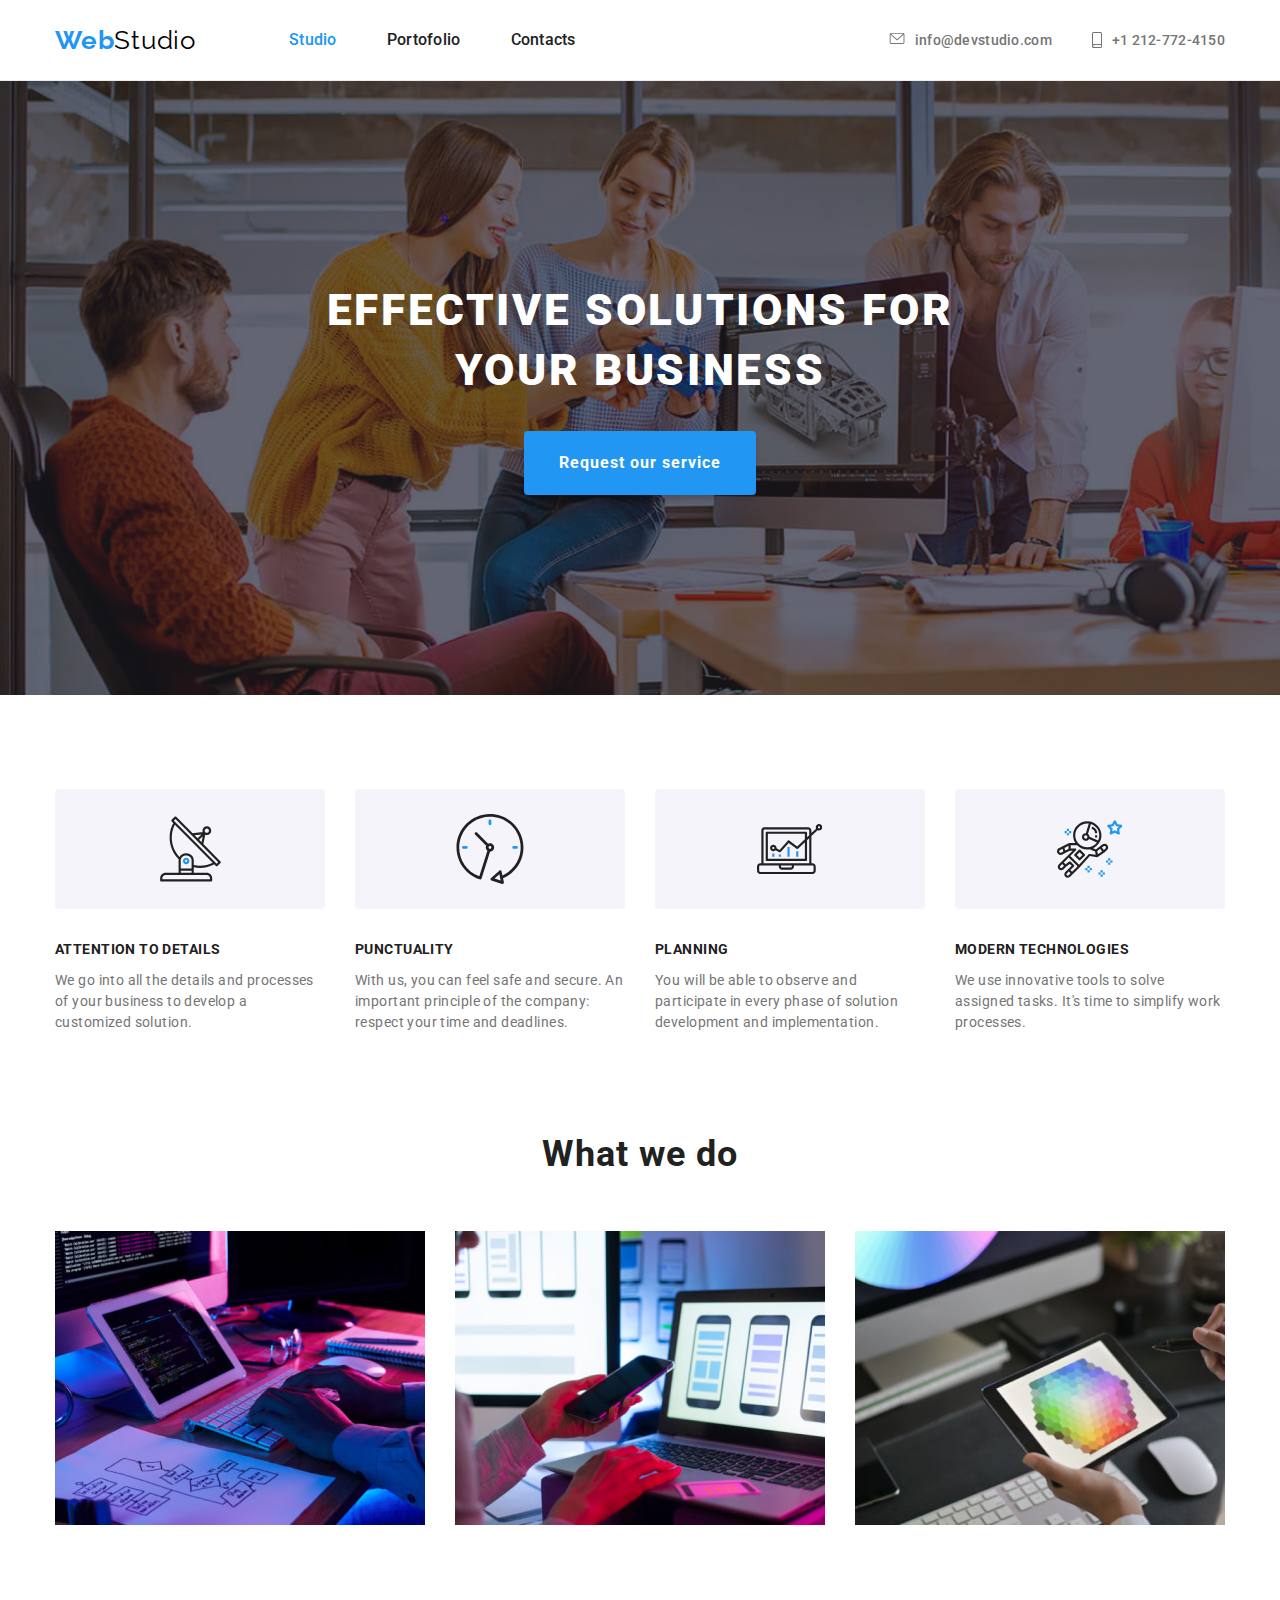
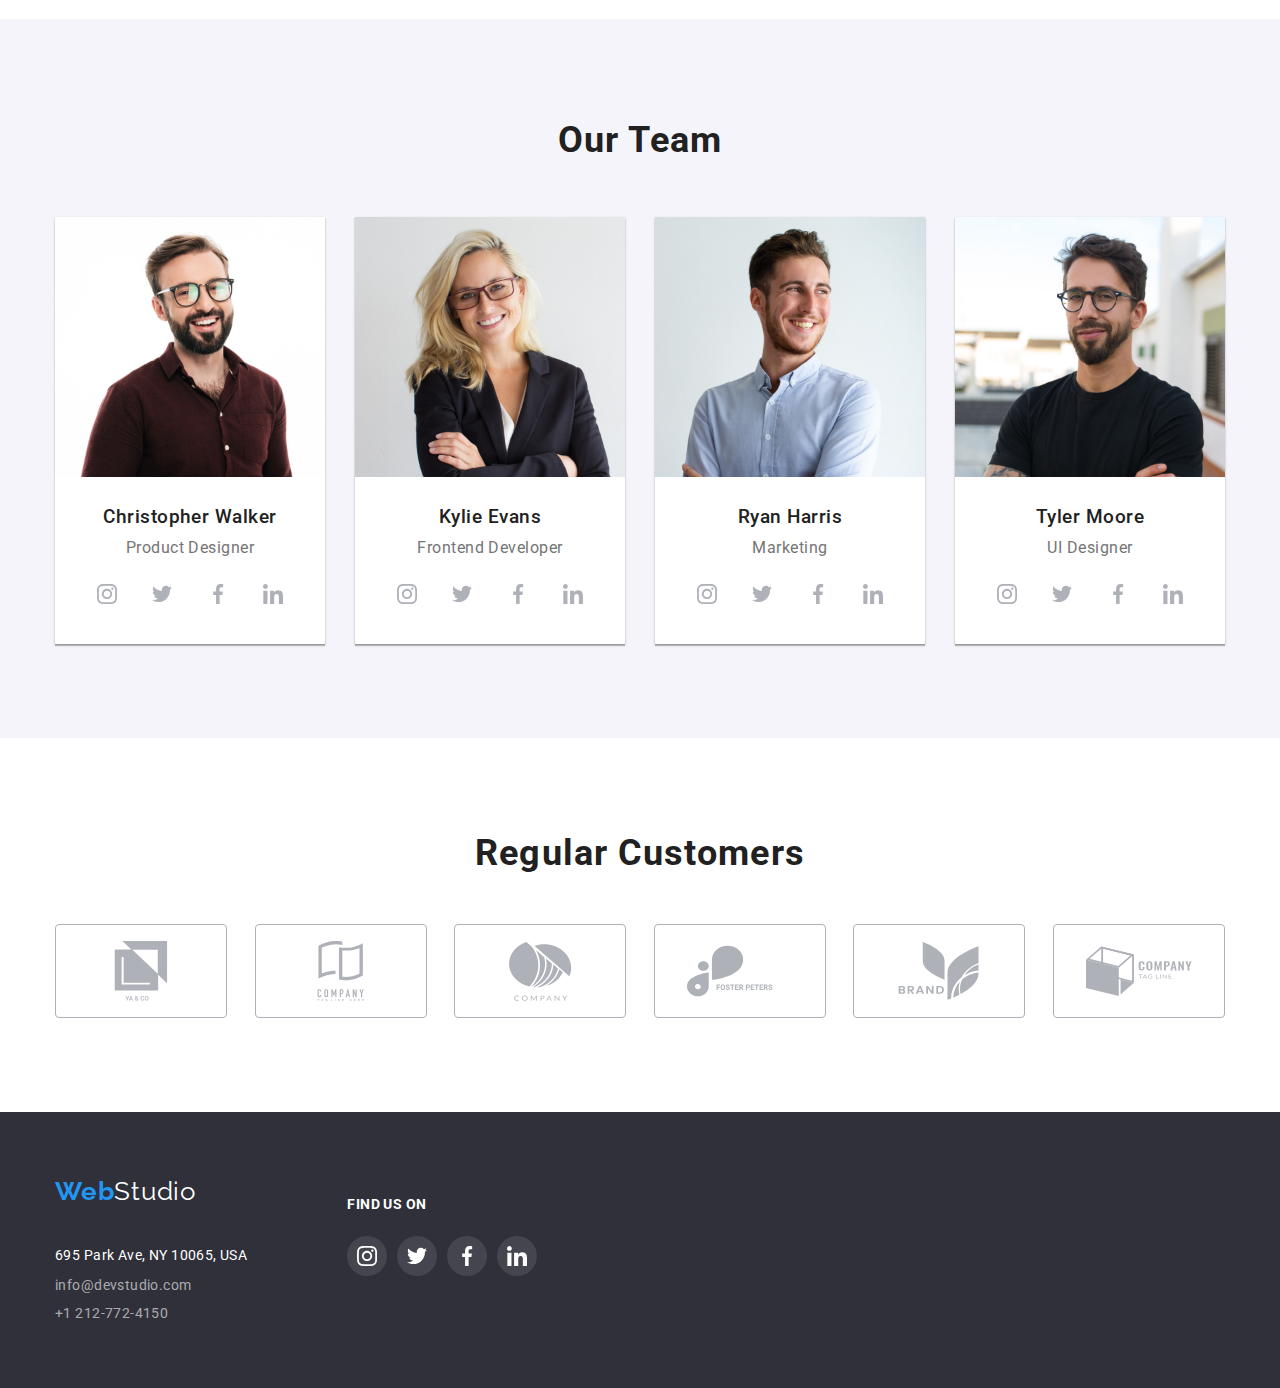
<file: index.html>
<!DOCTYPE html>
<html lang="en">
  <head>
    <meta charset="UTF-8" />
    <meta name="viewport" content="width=device-width, initial-scale=1.0" />
    <title>WebStudio</title>
    <link rel="preconnect" href="https://fonts.googleapis.com" />
    <link rel="preconnect" href="https://fonts.gstatic.com" crossorigin />
    <link
      href="https://fonts.googleapis.com/css2?family=Raleway:wght@700&family=Roboto:wght@400;500;700;900&display=swap"
      rel="stylesheet"
    />
    <link rel="stylesheet" href="css/reset.css" />
    <link rel="stylesheet" href="css/styles.css" />
  </head>
  <body>
    <header class="global-header">
      <div class="container header-container">
        <a href="index.html"
          ><span class="logo-web">Web</span
          ><span class="logo-studio">Studio</span></a
        >
        <nav>
          <ul class="nav">
            <li><a class="current links" href="index.html">Studio</a></li>
            <li><a class="links" href="portfolio.html">Portofolio</a></li>
            <li><a class="links" href="#">Contacts</a></li>
          </ul>
        </nav>

        <ul class="header-info">
          <li>
            <a class="links" href="mailto:info@devstudio.com">
              <svg class="header-icon" width="16" height="12">
                <use href="./images/icons.svg#icon-envelope"></use>
              </svg>
              <span>info@devstudio.com</span>
            </a>
          </li>
          <li>
            <a class="links" href="tel:+1-212-772-4150">
              <svg class="header-icon" width="10" height="16">
                <use href="./images/icons.svg#icon-smartphone"></use>
              </svg>
              <span>+1 212-772-4150</span>
            </a>
          </li>
        </ul>
      </div>
    </header>

    <main>
      <!-- Title section -->
      <section class="hero-section hero-section1 section">
        <div class="container">
          <h1 id="title">
            <span>EFFECTIVE SOLUTIONS FOR</span> <br />
            <span>YOUR BUSINESS</span>
          </h1>
          <button type="button" class="h1-button">Request our service</button>
        </div>
      </section>

      <!-- What we do section -->
      <section class="section">
        <div class="container">
          <ul class="section-list">
            <li class="section-list-item">
              <div class="wwdsection-icons">
                <svg class="wwdsection-icon" width="65" height="70">
                  <use href="./images/icons.svg#icon-antenna1"></use>
                </svg>
              </div>
              <h3>ATTENTION TO DETAILS</h3>
              <p>
                We go into all the details and processes of your business to
                develop a customized solution.
              </p>
            </li>

            <li class="section-list-item">
              <div class="wwdsection-icons">
                <svg class="wwdsection-icon" width="70" height="70">
                  <use href="./images/icons.svg#icon-clock1"></use>
                </svg>
              </div>
              <h3>PUNCTUALITY</h3>
              <p>
                With us, you can feel safe and secure. An important principle of
                the company: respect your time and deadlines.
              </p>
            </li>

            <li class="section-list-item">
              <div class="wwdsection-icons">
                <svg class="wwdsection-icon" width="65.32" height="70">
                  <use href="./images/icons.svg#icon-diagram1"></use>
                </svg>
              </div>
              <h3>PLANNING</h3>
              <p>
                You will be able to observe and participate in every phase of
                solution development and implementation.
              </p>
            </li>

            <li class="section-list-item">
              <div class="wwdsection-icons">
                <svg class="wwdsection-icon" width="65.32" height="70">
                  <use href="./images/icons.svg#icon-astronaut"></use>
                </svg>
              </div>
              <h3>MODERN TECHNOLOGIES</h3>
              <p>
                We use innovative tools to solve assigned tasks. It's time to
                simplify work processes.
              </p>
            </li>
          </ul>

          <h2 class="section-title">What we do</h2>

          <ul class="image-list">
            <li>
              <img src="./images/typing-image.jpg" alt="Writing code" />
            </li>

            <li>
              <img src="./images/phone-image.jpg" alt="Phone layout images" />
            </li>

            <li>
              <img src="./images/colors-image.jpg" alt="Choosing colors" />
            </li>
          </ul>
        </div>
      </section>

      <!-- Our team section -->
      <section class="team-section section">
        <div class="container">
          <h2>Our Team</h2>
          <ul class="team-cards">
            <li class="card">
              <img
                src="./images/Christoper.jpg"
                alt="Portrait of Christoper"
                width="270"
                height="260"
              />
              <div class="card-info">
                <h3 class="team-h3">Christopher Walker</h3>
                <p>Product Designer</p>
                <ul class="card-icons">
                  <li class="card-icon">
                    <a href="https://instagram.com">
                      <svg class="social-media-logo" width="40" height="40">
                        <use
                          href="./images/icons.svg#icon-instagram"
                          width="20"
                          height="20"
                          x="10"
                          y="10"
                        ></use>
                      </svg>
                    </a>
                  </li>

                  <li class="card-icon">
                    <a href="https://x.com">
                      <svg class="social-media-logo" width="40" height="40">
                        <use
                          href="./images/icons.svg#icon-twitter"
                          width="20"
                          height="20"
                          x="10"
                          y="10"
                        ></use>
                      </svg>
                    </a>
                  </li>

                  <li class="card-icon">
                    <a href="https://facebook.com">
                      <svg class="social-media-logo" width="40" height="40">
                        <use
                          href="./images/icons.svg#icon-facebook"
                          width="20"
                          height="20"
                          x="10"
                          y="10"
                        ></use>
                      </svg>
                    </a>
                  </li>

                  <li class="card-icon">
                    <a href="https://linkedin.com">
                      <svg class="social-media-logo" width="40" height="40">
                        <use
                          href="./images/icons.svg#icon-linkedin"
                          width="20"
                          height="20"
                          x="10"
                          y="10"
                        ></use>
                      </svg>
                    </a>
                  </li>
                </ul>
              </div>
            </li>

            <li class="card">
              <img
                src="./images/Kylie.jpg"
                alt="Portrait of Kylie"
                width="270"
                height="260"
              />
              <div class="card-info">
                <h3 class="team-h3">Kylie Evans</h3>
                <p>Frontend Developer</p>
                <ul class="card-icons">
                  <li class="card-icon">
                    <a href="https://instagram.com">
                      <svg class="social-media-logo" width="40" height="40">
                        <use
                          href="./images/icons.svg#icon-instagram"
                          width="20"
                          height="20"
                          x="10"
                          y="10"
                        ></use>
                      </svg>
                    </a>
                  </li>

                  <li class="card-icon">
                    <a href="https://x.com">
                      <svg class="social-media-logo" width="40" height="40">
                        <use
                          href="./images/icons.svg#icon-twitter"
                          width="20"
                          height="20"
                          x="10"
                          y="10"
                        ></use>
                      </svg>
                    </a>
                  </li>

                  <li class="card-icon">
                    <a href="https://facebook.com">
                      <svg class="social-media-logo" width="40" height="40">
                        <use
                          href="./images/icons.svg#icon-facebook"
                          width="20"
                          height="20"
                          x="10"
                          y="10"
                        ></use>
                      </svg>
                    </a>
                  </li>

                  <li class="card-icon">
                    <a href="https://linkedin.com">
                      <svg class="social-media-logo" width="40" height="40">
                        <use
                          href="./images/icons.svg#icon-linkedin"
                          width="20"
                          height="20"
                          x="10"
                          y="10"
                        ></use>
                      </svg>
                    </a>
                  </li>
                </ul>
              </div>
            </li>

            <li class="card">
              <img
                src="./images/Ryan.jpg"
                alt="Portrait of Ryan"
                width="270"
                height="260"
              />
              <div class="card-info">
                <h3 class="team-h3">Ryan Harris</h3>
                <p>Marketing</p>
                <ul class="card-icons">
                  <li class="card-icon">
                    <a href="https://instagram.com">
                      <svg class="social-media-logo" width="40" height="40">
                        <use
                          href="./images/icons.svg#icon-instagram"
                          width="20"
                          height="20"
                          x="10"
                          y="10"
                        ></use>
                      </svg>
                    </a>
                  </li>

                  <li class="card-icon">
                    <a href="https://x.com">
                      <svg class="social-media-logo" width="40" height="40">
                        <use
                          href="./images/icons.svg#icon-twitter"
                          width="20"
                          height="20"
                          x="10"
                          y="10"
                        ></use>
                      </svg>
                    </a>
                  </li>

                  <li class="card-icon">
                    <a href="https://facebook.com">
                      <svg class="social-media-logo" width="40" height="40">
                        <use
                          href="./images/icons.svg#icon-facebook"
                          width="20"
                          height="20"
                          x="10"
                          y="10"
                        ></use>
                      </svg>
                    </a>
                  </li>

                  <li class="card-icon">
                    <a href="https://linkedin.com">
                      <svg class="social-media-logo" width="40" height="40">
                        <use
                          href="./images/icons.svg#icon-linkedin"
                          width="20"
                          height="20"
                          x="10"
                          y="10"
                        ></use>
                      </svg>
                    </a>
                  </li>
                </ul>
              </div>
            </li>

            <li class="card">
              <img
                src="./images/Tyler.jpg"
                alt="Portrait of Tyler"
                width="270"
                height="260"
              />
              <div class="card-info">
                <h3 class="team-h3">Tyler Moore</h3>
                <p>UI Designer</p>
                <ul class="card-icons">
                  <li class="card-icon">
                    <a href="https://instagram.com">
                      <svg class="social-media-logo" width="40" height="40">
                        <use
                          href="./images/icons.svg#icon-instagram"
                          width="20"
                          height="20"
                          x="10"
                          y="10"
                        ></use>
                      </svg>
                    </a>
                  </li>

                  <li class="card-icon">
                    <a href="https://x.com">
                      <svg class="social-media-logo" width="40" height="40">
                        <use
                          href="./images/icons.svg#icon-twitter"
                          width="20"
                          height="20"
                          x="10"
                          y="10"
                        ></use>
                      </svg>
                    </a>
                  </li>

                  <li class="card-icon">
                    <a href="https://facebook.com">
                      <svg class="social-media-logo" width="40" height="40">
                        <use
                          href="./images/icons.svg#icon-facebook"
                          width="20"
                          height="20"
                          x="10"
                          y="10"
                        ></use>
                      </svg>
                    </a>
                  </li>

                  <li class="card-icon">
                    <a href="https://linkedin.com">
                      <svg class="social-media-logo" width="40" height="40">
                        <use
                          href="./images/icons.svg#icon-linkedin"
                          width="20"
                          height="20"
                          x="10"
                          y="10"
                        ></use>
                      </svg>
                    </a>
                  </li>
                </ul>
              </div>
            </li>
          </ul>
        </div>
      </section>

      <!-- Regular Customers Section -->
      <section class="section customers-section">
        <div class="container">
          <h2>Regular Customers</h2>
          <ul class="customers-list">
            <li class="customers-icons-list">
              <svg class="customers-icon" width="106" height="60">
                <use href="./images/icons.svg#icon-company1"></use>
              </svg>
            </li>

            <li class="customers-icons-list">
              <svg class="customers-icon" width="106" height="60">
                <use href="./images/icons.svg#icon-company2"></use>
              </svg>
            </li>

            <li class="customers-icons-list">
              <svg class="customers-icon" width="106" height="60">
                <use href="./images/icons.svg#icon-company3"></use>
              </svg>
            </li>

            <li class="customers-icons-list">
              <svg class="customers-icon" width="106" height="60">
                <use href="./images/icons.svg#icon-company4"></use>
              </svg>
            </li>

            <li class="customers-icons-list">
              <svg class="customers-icon" width="106" height="60">
                <use href="./images/icons.svg#icon-company5"></use>
              </svg>
            </li>

            <li class="customers-icons-list">
              <svg class="customers-icon" width="106" height="60">
                <use href="./images/icons.svg#icon-company6"></use>
              </svg>
            </li>
          </ul>
        </div>
      </section>
    </main>

    <footer class="footer">
      <div class="container footer-container">
        <div class="footer-info">
          <a href="./index.html"
            ><span class="logo-web-footer">Web</span
            ><span class="logo-studio-footer">Studio</span></a
          >
          <address class="address-footer">
            <p>695 Park Ave, NY 10065, USA</p>
            <br />
            <a href="mailto:info@devstudio.com">info@devstudio.com</a> <br />
            <a href="tel:+1212-772-4150">+1 212-772-4150</a>
          </address>
        </div>

        <div class="footer-media-links">
          <span class="footer-text">find us on</span>
          <ul class="footer-icons">
            <li class="footer-icon">
              <a href="https://instagram.com">
                <svg class="footer-social-media-logo" width="40" height="40">
                  <use
                    href="./images/icons.svg#icon-instagram"
                    width="20"
                    height="20"
                    x="10"
                    y="10"
                  ></use>
                </svg>
              </a>
            </li>

            <li class="footer-icon">
              <a href="https://x.com">
                <svg class="footer-social-media-logo" width="40" height="40">
                  <use
                    href="./images/icons.svg#icon-twitter"
                    width="20"
                    height="20"
                    x="10"
                    y="10"
                  ></use>
                </svg>
              </a>
            </li>

            <li class="footer-icon">
              <a href="https://facebook.com">
                <svg class="footer-social-media-logo" width="40" height="40">
                  <use
                    href="./images/icons.svg#icon-facebook"
                    width="20"
                    height="20"
                    x="10"
                    y="10"
                  ></use>
                </svg>
              </a>
            </li>

            <li class="footer-icon">
              <a href="https://linkedin.com">
                <svg class="footer-social-media-logo" width="40" height="40">
                  <use
                    href="./images/icons.svg#icon-linkedin"
                    width="20"
                    height="20"
                    x="10"
                    y="10"
                  ></use>
                </svg>
              </a>
            </li>
          </ul>
        </div>
      </div>
    </footer>
  </body>
</html>
</file>
<file: css/styles.css>
:root {
	--blue: #2196F3 ;
	--heading-black: #212121;
	--grey:#757575;
	--filter-grey: #F5F4FA;
	--icon-grey-color: #AFB1B8;
	--hover-white: #ffffff;

}
* {
	margin: 0;
	padding: 0;
}
ul {
	list-style: none;
}

a {
	text-decoration: none;
}

body {
	font-family: 'roboto';
	background-color: #fff;
}

.container {
	width: 1200px;
	margin: 0 auto;
	padding: 0 15px;
}

.section {
	padding: 94px 0;
}

img {
	display: block;
	max-width: 100%;
	height: auto;
}

/* Header section */

.global-header {
	border-bottom: 1px solid #ECECEC;
}

.header-container {
	display: flex;
	align-items: center;
}

.header-container nav ul {
	display: flex;
	gap: 50px;	
	margin-left: 93px;
}

.header-info {
	display: flex;
	gap: 40px;
	margin-left: auto;
}

.links {
	display: inline-block;
	padding: 32px 0;
}

.logo-web {
	color: var(--blue);
	font-family: 'Raleway', sans-serif;
	font-weight: 700;
	font-size: 26px;
	line-height: 1.17;
	letter-spacing: 0.78px;
}

.logo-studio {
	color: #000;
	font-family: 'Raleway', sans-serif;
	font-size: 26px;
	line-height: 1.17;
	letter-spacing: 0.78px;
}

.nav a {
	color: var(--heading-black);
	font-size: 16px;
	font-weight: 500;
	line-height: 1.02;
	letter-spacing: 0.28px;
}

a.current {
	color: var(--blue);
}


.nav a:hover {
	color: var(--blue);
}

.header-info a {
	color: var(--grey);
	fill: var(--grey);
	font-size: 14px;
	font-weight: 500;
	line-height: 1.17;
	letter-spacing: 0.28px;
}

.header-info a:hover {
	color: var(--blue);
	fill: var(--blue);
}

.header-info .links {
	display: flex;
}

.header-icon {
	margin-right: 10px;
}



/* Title section */
.hero-section {
	background-image:linear-gradient(rgba(47, 48, 58, 0.4), rgba(47, 48, 58, 0.4)), url(../images/hero-section-bg.jpg);
	background-repeat: no-repeat;
	background-size: cover ;
	text-align: center;
	max-width: 1440px;
	margin: auto;
}

#title {
	font-weight: 900;
	font-size: 44px;
	text-align: center;
	color: #fff;
	line-height: 1.36;
	letter-spacing: 2.64px;
	text-transform: uppercase;
	margin-top: 106px;
}

.h1-button {
	background-color: var(--blue);
	color: #fff;
	font-family: inherit;
	font-weight: 700;
	font-size: 16px;
	border-radius: 4px;
	border: none;
	letter-spacing: 0.96px;
	padding: 20px 35px;
	cursor: pointer;
	box-shadow: 0px 4px 4px 0px rgba(0, 0, 0, 0.15);
	margin-top: 30px;
	margin-bottom: 106px;
}

.h1-button:hover {
	background-color: #188CE8;
	box-shadow: 0px 4px 4px 0px #00000026;
}

/* What we do section */

.wwdsection-icons {
	display: block;
	background-color: var(--filter-grey);
	margin-bottom: 30px;
	border-radius: 4px;
	padding: 25px;
}

.wwdsection-icon {
	margin:auto;

}

.section-list {
	display: flex;
	gap: 30px;
}

.section-list-item {
	flex-grow: 1;
	flex-basis: calc((100% - 120px) / 4);
}

.section-list h3 {
	font-size: 14px;
	font-weight: 700;
	letter-spacing: 0.42px;
	color: var(--heading-black);
	margin-bottom: 10px;
}

.section-list p {
	font-weight: 400;
	font-size: 14px;
	color: var(--grey);
	letter-spacing: 0.42px;
}

.section-title {
	font-weight: 700;
	font-size: 36px;
	letter-spacing: 1.08px;
	text-align: center;
	color: var(--heading-black);
	margin-top: 94px;
	margin-bottom: 50px;
}

.image-list {
	display: flex;
	justify-content: space-between;
}

/* Our team section */
.team-section {
	background-color:#F5F4FA ;
}

.team-cards {
	display: flex;
	column-gap: 30px;
}

.card {
	box-shadow: 0px 2px 1px 0px rgba(0, 0, 0, 0.20), 0px 1px 1px 0px rgba(0, 0, 0, 0.14), 0px 1px 3px 0px rgba(0, 0, 0, 0.12);
}

.card-info {
	border-radius: 0px 0px 4px 4px;
	background: #FFF;
	padding: 30px 0;
}

.team-h3 {
	margin-bottom: 10px;
}
.team-section h2 {
	color: var(--heading-black);
	text-align: center;
	font-size: 36px;
	font-weight: 700;
	letter-spacing: 1.08px;
	margin-bottom: 50px;
}


.card-info {
	text-align: center;
	font-size: 16px;
	letter-spacing: 0.48px;
	line-height: 1.17;
	background-color: #FFF;
}

.card-info h3 {
	font-weight: 500;
	color: var(--heading-black);
}

.card-info p {
	font-weight: 400;
	color: var(--grey);
}

.card-icons {
	display: flex;
	justify-content: space-between;
	padding-left: 32px;
	padding-top: 16px;
	padding-right: 32px;
}

.social-media-logo {
	fill: var(--icon-grey-color)
}

.social-media-logo:hover {
	background-color: var(--blue);
	fill: var(--hover-white);
	border-radius: 50px;
}

/* Regular Customers Section */
.customers-section h2 {
	text-align: center;
	color: var(--heading-black);
	font-weight: 700;
	font-size: 36px;
	line-height: 1.17;
	letter-spacing: 1.08px;
	margin-bottom: 50px;
}

.customers-list {
	display: flex;
	justify-content: space-between;
	flex-grow: 1;
}

.customers-icons-list {
	padding: 16px 32px;
	border: 1px solid var(--icon-grey-color);
	border-radius: 4px;
}

.customers-icon {
	fill: var(--icon-grey-color);
	padding: auto;
}

.customers-icon:hover {
	fill: var(--blue);
}

.customers-icons-list:hover,
.customers-icons-list:focus {
	border: 1px solid var(--blue);
}

/* Footer section */
.footer {
	background-color: #2F303A;
}

.logo-web-footer {
	color: var(--blue);
	font-family: 'Raleway', sans-serif;
	font-weight: 700;
	font-size: 26px;
	letter-spacing: 0.78px;
}

.logo-studio-footer {
	color: #fff;
	font-family: 'Raleway', sans-serif;
	font-size: 26px;
	letter-spacing: 0.78px;
}

.footer-info > a {
	margin-bottom: 28px;
}

.address-footer {
	font-style: normal;
	font-size: 14px;
	letter-spacing: 0.42px;
	margin-top: 28px;
}

.address-footer p {
	color: #fff;  
}

.address-footer a {
	color: #FFFFFF99;
	line-height: 1.14;
}

.address-footer a:hover{
	color: var(--blue);
}

.footer-container {
	display: flex;
	padding-top: 60px;
	padding-bottom: 60px;
}

.address-footer p,
.address-footer a {
	display: inline-block;
	padding: 6px 0;
}

.footer-media-links {
	margin-left: 100px;
	margin-top: 20px;
}

.footer-text {
	text-transform: uppercase;
	font-size: 14px;
	color: var(--hover-white);
	font-weight: 700;
	letter-spacing: 0.42px;
	
}

.footer-icons {
	display: flex;
	margin-top: 20px;
}

.footer-social-media-logo {
	fill: var(--hover-white);
	background-color: #FFFFFF1A;
	border-radius: 50px;
}

.footer-social-media-logo:hover {
	fill: var(--hover-white);
	background-color: var(--blue);
}

.footer-icon:not(:last-child) {
	margin-right: 10px;
}



/* Portfolio.html */
/* Filter */

.h2-portfolio {
	display: none;
}

.filter {
	display: flex;
	justify-content: center;
	gap: 8px;
	margin-bottom: 56px;
}

.filter .filter-button {
	background-color: var(--filter-grey);
	color: var(--heading-black);
	font-family: inherit;
	font-weight: 500;
	font-size: 16px;
	letter-spacing: 0.48px;
	line-height: 1.62;
	border-radius: 4px;;
	text-align: center;
	border: none;
	cursor: pointer;
	padding: 6px 20px
}

.filter .filter-button:hover {
	background-color: var(--blue);
	color:#fff;
	border-radius: 4px;
	box-shadow: 0px 2px 2px 0px rgba(0, 0, 0, 0.12), 0px 1px 2px 0px rgba(0, 0, 0, 0.08), 0px 3px 1px 0px rgba(0, 0, 0, 0.10);
}

.filter .filter-button:focus {
	background-color: var(--blue);
	color: #fff;
	box-shadow: 0px 2px 2px 0px rgba(0, 0, 0, 0.12), 0px 1px 2px 0px rgba(0, 0, 0, 0.08), 0px 3px 1px 0px rgba(0, 0, 0, 0.10);
}

.portfolio-cards {
	display: flex;
	flex-wrap: wrap;
	width: 100%;
	gap: 30px;
}

.portfolio-card-info {
	border: 1px solid #EEEEEE;
	border-top: 0px;
	padding: 20px 24px ;
}

.portfolio-card-info h3 {
	color: var(--heading-black);
	font-size: 18px;
	font-weight: 700;
	line-height: 2;
	letter-spacing: 1.08px;
}

.portfolio-card-info p {
	color: var(--grey);
	font-size: 16px;
	line-height: 1.87;
	letter-spacing: 0.48px;
}

.portfolio-card:hover {
	box-shadow: 1px 4px 6px 0px rgba(0, 0, 0, 0.16), 0px 4px 4px 0px rgba(0, 0, 0, 0.06), 0px 1px 1px 0px rgba(0, 0, 0, 0.12);
	cursor: pointer;
}
</file>
